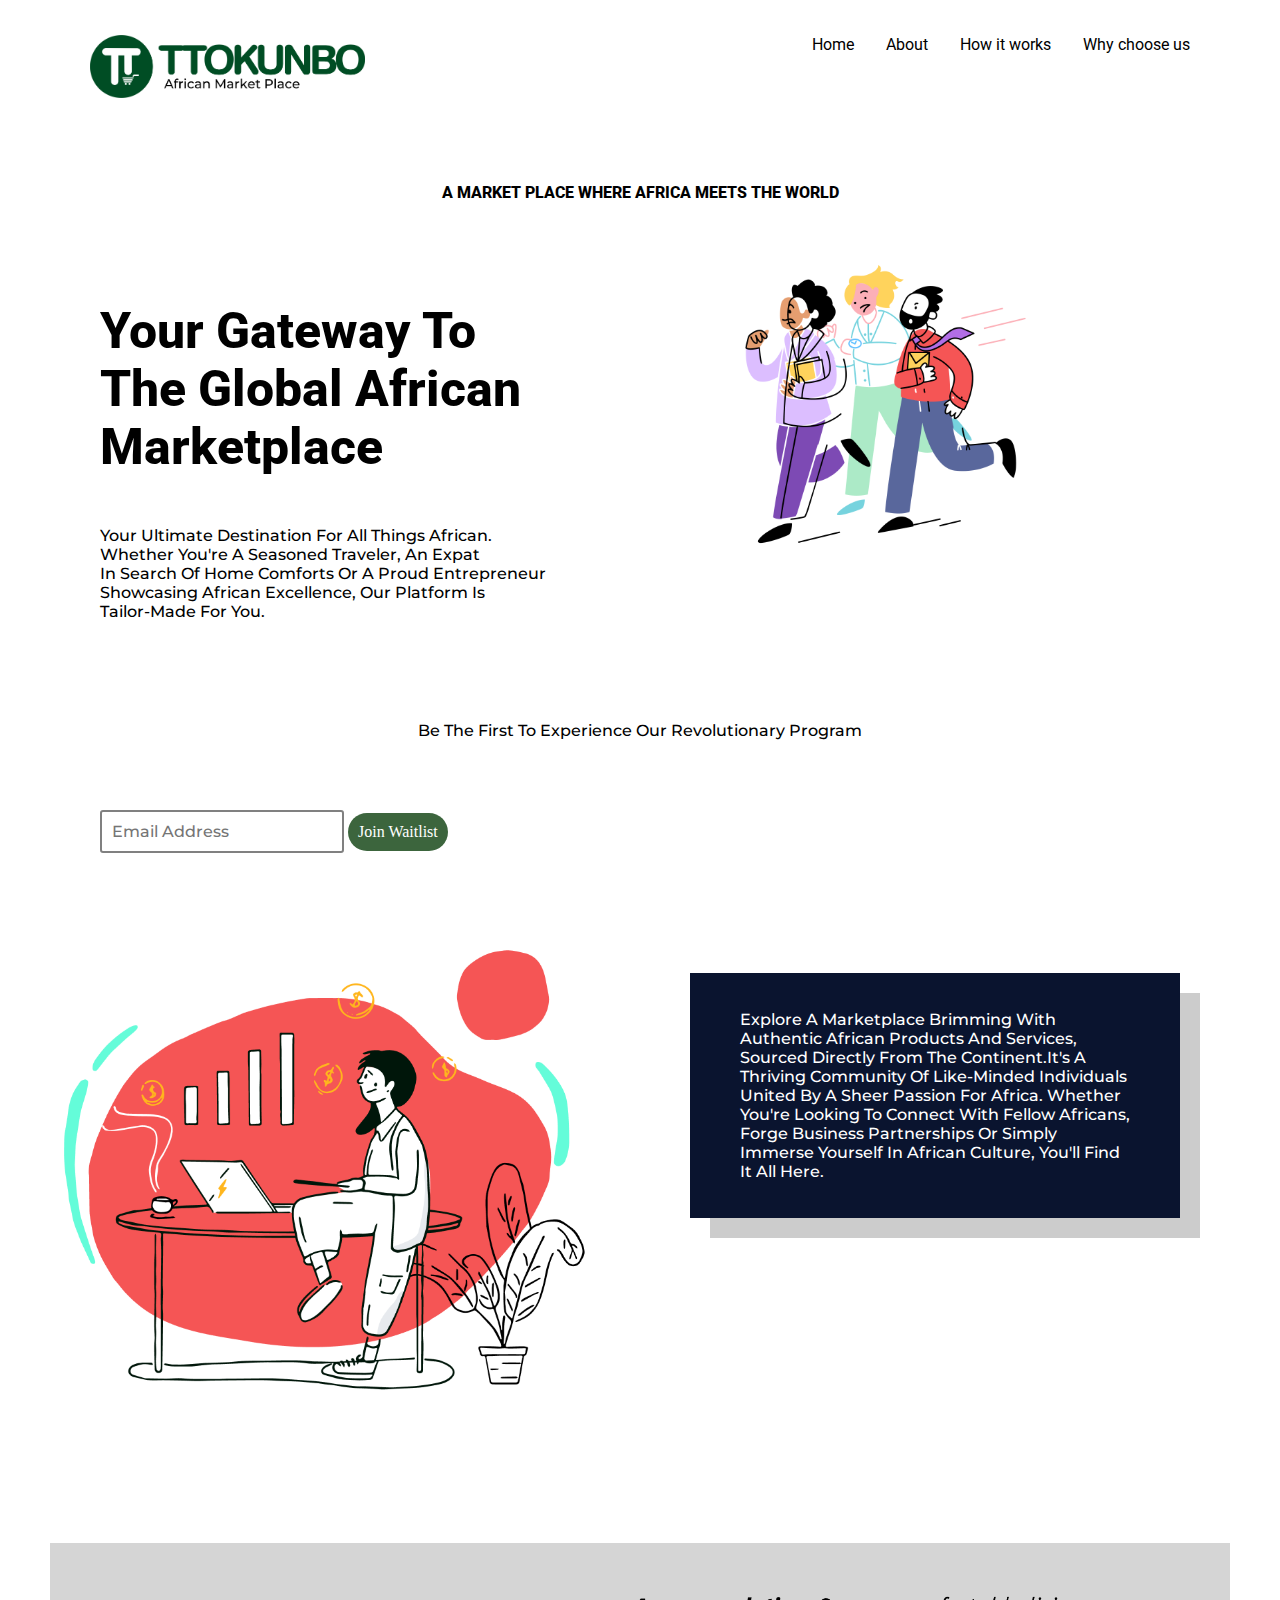
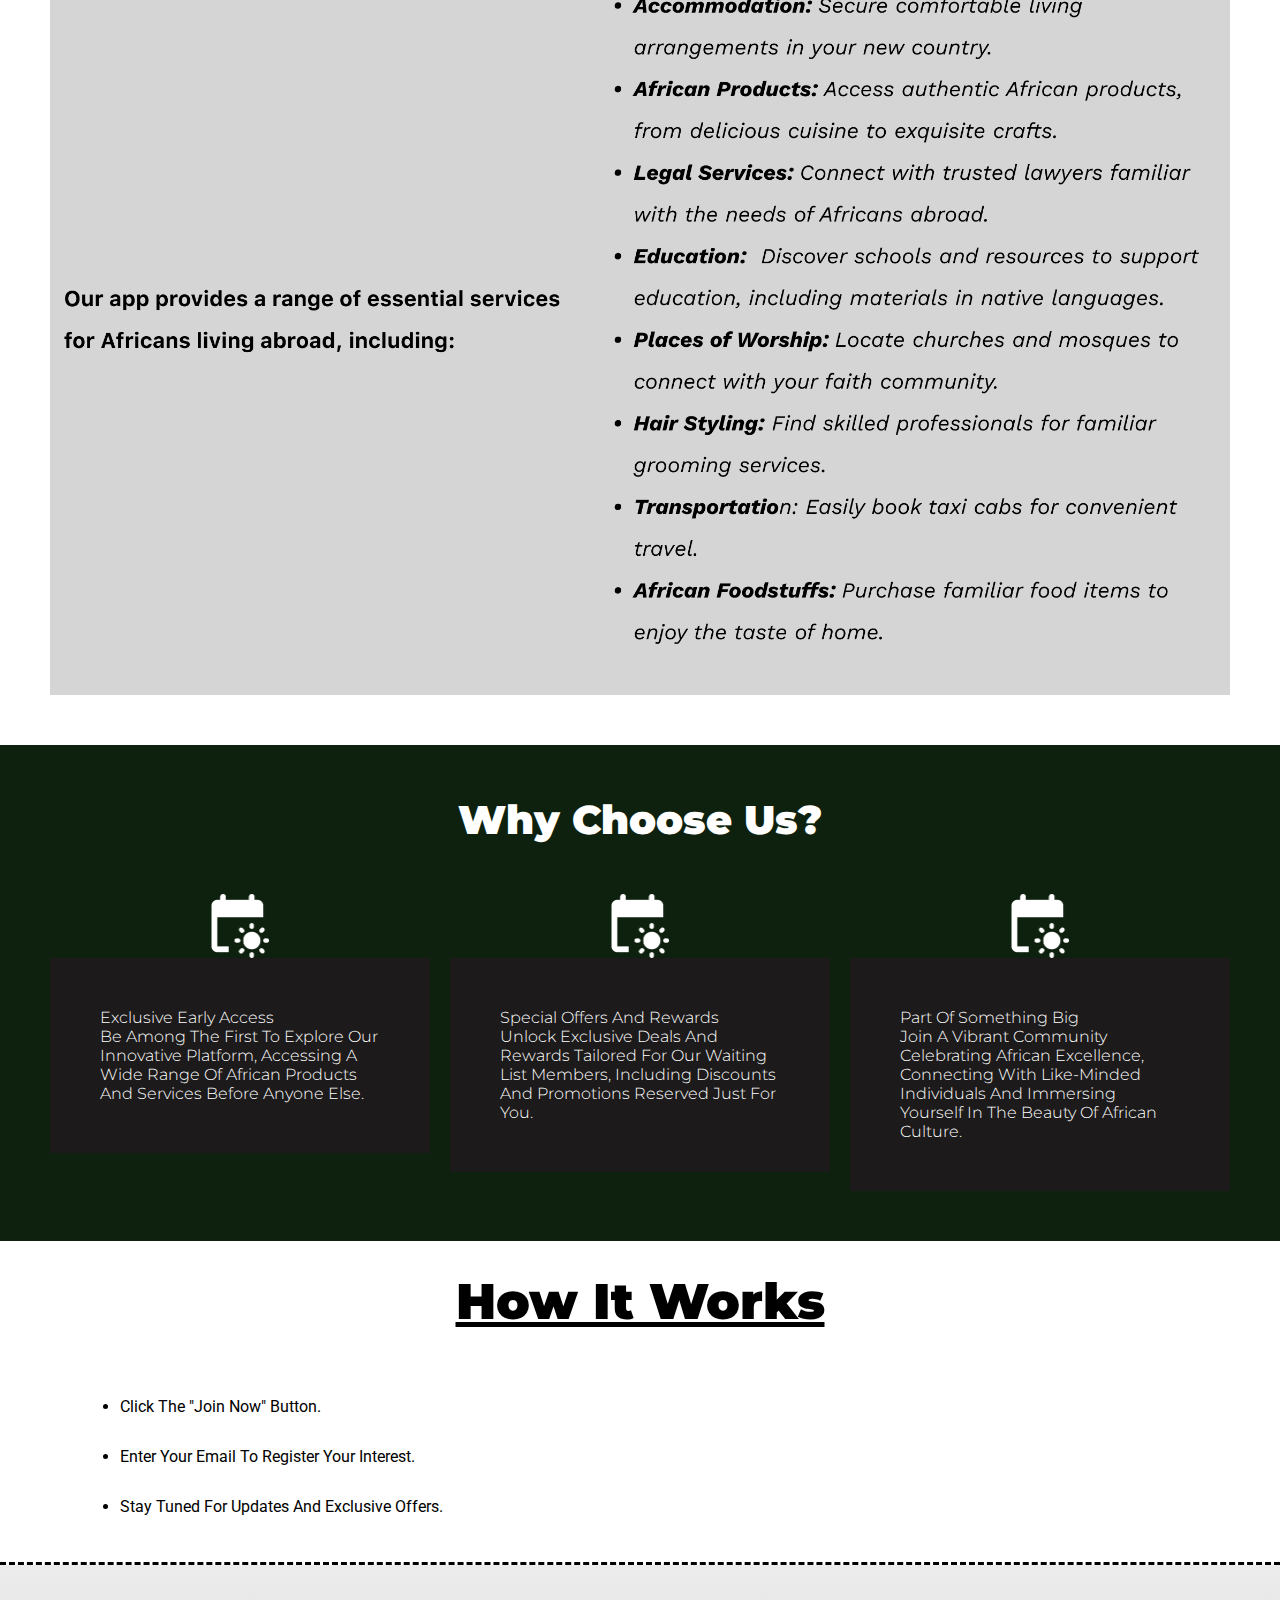
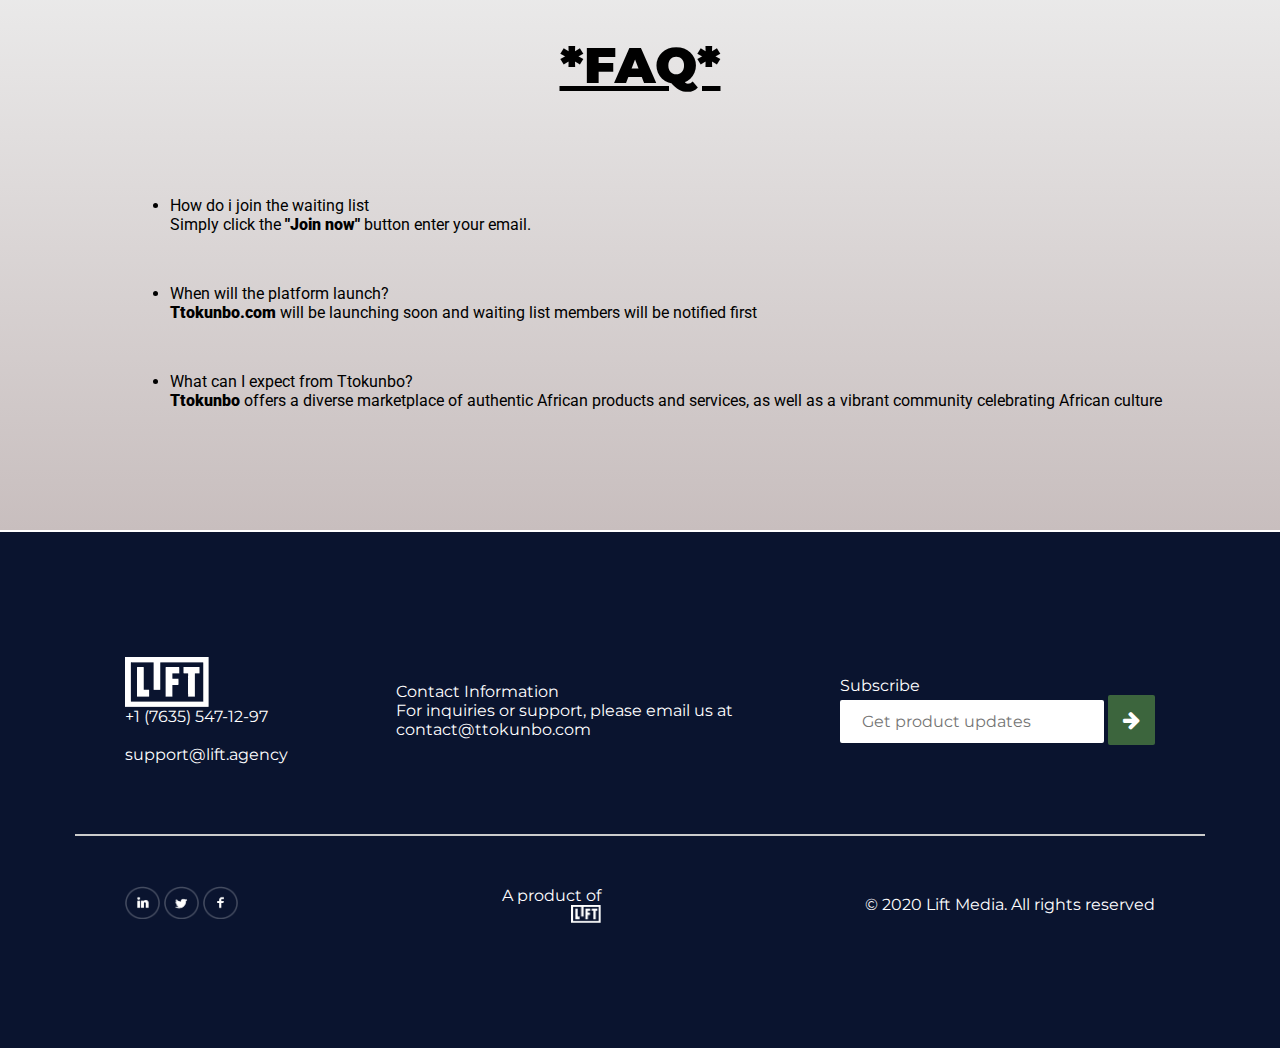
<file: index.html>
<html lang="en">
<head>
    <meta charset="UTF-8">
    <meta name="viewport" content="width=device-width, initial-scale=1.0">
    <title>Ttokunbo-landing-page</title>
    <link rel="stylesheet" href="font-awesome/css/font-awesome.min.css">
    <link rel="stylesheet" href="css/reset.css">
    <link rel="stylesheet" href="css/styles.css">
    <link rel="preconnect" href="https://fonts.googleapis.com">
    <link rel="preconnect" href="https://fonts.gstatic.com" crossorigin>
    <link href="https://fonts.googleapis.com/css2?family=Roboto:ital,wght@0,100;0,300;0,400;0,500;0,700;0,900;1,100;1,300;1,400;1,500;1,700;1,900&display=swap" rel="stylesheet">
    <link rel="preconnect" href="https://fonts.googleapis.com">
    <link rel="preconnect" href="https://fonts.gstatic.com" crossorigin>
    <link href="https://fonts.googleapis.com/css2?family=Montserrat:ital,wght@0,100..900;1,100..900&family=Roboto:ital,wght@0,100;0,300;0,400;0,500;0,700;0,900;1,100;1,300;1,400;1,500;1,700;1,900&display=swap" rel="stylesheet">
</head>

<body>
    <!-- navbar styling -->
    <nav class="navbar">
        <div class="logo col-3 col-sm-3 col-tsm-3 col-md-3">
            <img src="IMG/COLOURED TTOKUNBO LOGO.png" alt="the ttokunbo logo">
        </div>
        <ul class="sidebar">
            <li onclick="hideSideBar()"><i class="fa fa-times" aria-hidden="true"></i></li>
            <li class="nav-links"><a href="#">Home</a></li>
            <li class="nav-links"><a href="#">About</a></li>
            <li class="nav-links"><a href="#">How it works</a></li>
            <li class="nav-links"><a href="#">Why choose us</a></li>
        </ul>
        <ul class="nav-list">
            <li class="nav-links hide-on-mobile"><a href="#">Home</a></li>
            <li class="nav-links hide-on-mobile"><a href="#">About</a></li>
            <li class="nav-links hide-on-mobile"><a href="#">How it works</a></li>
            <li class="nav-links hide-on-mobile"><a href="#">Why choose us</a></li>

        </ul>
        <div id="menu-icon" class="toggle" onclick="showSideBar()">
            <i class="fa fa-bars" aria-hidden="true"></i>
        </div>
    </nav>


    <!-- text before hero -->
    <div class="before col-12 col-sm-12 col-tsm-12 col-md-12">
        <h2>A MARKET PLACE WHERE AFRICA MEETS THE WORLD</h2>
    </div>
    <!-- hero section  -->
    <section class="hero col-12 col-sm-12 col-tsm-12 col-md-12">
    <div class="text col-7 col-sm-12 col-tsm-12 col-md-12">
        <h1>your gateway to
            <br> the global african 
            <br>
            marketplace</h1>
            <div>
                <h5>your ultimate destination for all things African.
                    <br> Whether you're a seasoned traveler, an expat 
                    <br>in search of home comforts or a proud entrepreneur
                    <br> showcasing African excellence, our platform is
                    <br> tailor-made for you.</h5>
            </div>
    </div>
    <div class="image col-3 col-sm-12 col-tsm-12 col-md-12">
        <img src="IMG/image.png" alt="hero picture">
    </div>
    </section>
    <!-- tis is for the text under the hero -->
    <div class="under-hero col-12 col-sm-12 col-tsm-12 col-md-12">
        <h2>Be the first to experience our revolutionary program</h2>
    </div>
    <!-- this is for the email -->
    <section class="email col-12 col-sm-12 col-tsm-12">
        <input type="email" required placeholder="Email Address">
        <button>Join Waitlist</button>
    </section>

    <!-- business plan  -->
    <section class="business-plan col-12 col-sm-12 col-tsm-12 col-md-12">
        <div class="image col-6 col-sm-12 col-tsm-12 col-md-12">
            <img src="IMG/image2.png" alt="busuiness plan picture">
        </div>
        <div class="text col-6 col-sm-12 col-tsm-12 col-md-12">
            <div class="card col-6 col-sm-12 col-tsm-12 col-md-12">
                Explore a marketplace brimming with authentic African products and services, sourced directly from the continent.It's a thriving community of like-minded individuals united by a sheer passion for Africa. Whether you're looking to connect with fellow Africans, forge business partnerships or simply immerse yourself in African culture, you'll find it all here.
            </div>
        </div>
    </section>
    <!-- this is for the service section  -->
    <section class="service col-12 col-sm-12 col-tsm-12 col-md-12">
        <div class="image">
            <img src="IMG/service.png" alt="services">
        </div>
    </section>
    <!-- this is for the y choose us section  -->
    <section class="why-choose-us">
        <h1 class="title">Why choose Us?</h1>
        <div class="grid">
            <div class="content">
                 <div class="img">
                        <img src="IMG/why.png" alt="">
                 </div>
                 <div class="text">
                     <h2>Exclusive Early Access</h2>
                     <span>
                        Be among the first to explore our innovative platform, accessing a wide range of African products and services before anyone else.
                     </span> 
                 </div>
            </div>
            <div class="content">
                <div class="img">
                    <img src="IMG/why.png" alt="">
                </div>
                <div class="text">
                    <h2>Special Offers and Rewards</h2>
                    <span>
                        Unlock exclusive deals and rewards tailored for our waiting list members, including discounts and promotions reserved just for you.                </span>

                </div>

            </div>
            <div class="content">
                <div class="img">
                    <img src="IMG/why.png" alt="">
                </div>
                <div class="text">
                    <h2>Part of Something Big</h2>
                 <span>
                    Join a vibrant community celebrating African excellence, connecting with like-minded individuals and immersing yourself in the beauty of African culture.                 </span>

                </div>

            </div>
        </div>
    </section>
<!-- how it works section  -->
<section class="how-it-works">
    <h1>How It Works</h1>

    <ul>
        <li>Click the "Join Now" button.</li>
        <li>Enter your email to register your interest.</li>
        <li>Stay tuned for updates and exclusive offers.</li>
    </ul>

</section>
<!-- faqs section  -->
    <section class="faqs">
        <div class="title">
            <h1>*FAQ*</h1>
        </div>
        <div class="content">
            <ul>
                <li>How do i join the waiting list</li>
            </ul>
            <p>Simply click the <span>"Join now"</span> button enter your email.</p>
        </div>
        <div class="content">
            <ul>
                <li>When will the platform launch?</li>
            </ul>
            <p><span>Ttokunbo.com</span> will be launching soon and waiting list members will be notified first
                </p>

        </div>
        <div class="content">
            <ul>
                <li> What can I expect from Ttokunbo?</li>
            </ul>
            <p><span>Ttokunbo </span>offers a diverse marketplace of authentic African products and services, as well as a vibrant community celebrating African culture</p>
        </div>
    </section>

    <footer>

        <div class="footer col-12 col-sm-12 col-tsm-12 col-md-12">
            <div class="grid">
                <img src="IMG/lft.png" alt="lft">
                <br> 
                <div>
                    <a href="tel:+1 (7635) 547-12-97">+1 (7635) 547-12-97</a>
                    <br> <br>
                    <p>support@lift.agency</p>
                </div>
            
    
    
            </div>
            <div class="grid">
                <div>
                    <p>Contact Information</p>
                    <p>For inquiries or support, please email us at 
                        <br>
                        <a href="contact@ttokunbo.com"> contact@ttokunbo.com</a>
                   </p>
                </div>
    
            </div>
            <div class="grid">
                <div>
                    <p>Subscribe</p>
                    <input type="text" placeholder="Get product updates"> <button><i class="fa fa-arrow-right" aria-hidden="true"></i></button>
                </div>
                
    
            </div>
    
    
        </div>

        <div class="socials">
            <div class="icons">
                <img src="IMG/linkedin.png" alt="linkedin icon pic">
                <img src="IMG/x.png" alt="twitter icon pic">
                <img src="IMG/facebook.png" alt="facebook icon pic">
            </div>
            <div class="product">
                <p>A product of</p>
                <div class="sub">
                    <img src="IMG/lftsm.png" alt="lft small picture" width="30" height="18">
                </div>
            </div>
            <div class="copyright">
               <p>  &#169; 2020 Lift Media. All rights reserved</p>
            </div>
        </div>

    </footer>















    <script src="js/index.js"></script>
</body>
</html>
</file>
<file: css/styles.css>
@import url('https://fonts.googleapis.com/css2?family=Roboto:ital,wght@0,100;0,300;0,400;0,500;0,700;0,900;1,100;1,300;1,400;1,500;1,700;1,900&display=swap');

*{
    --footer-bg: #0A142F;
    --faqs-bg: linear-gradient(180deg, #ECECEC 0%, #C8BEBE 100%);
    --why-choose-us-bg: #0D210E;
    --why-choose-us-content-clr: #1C1A1A;
    --about-bg: #D5D5D5;
      margin: 0;
      padding: 0;
      box-sizing: border-box;
      --button-clr: #3C653D;
}
/* custom size properties */
    .col-1 {width: 8.33%;}
    .col-2 {width: 16.66%;}
    .col-3 {width: 25%;}
    .col-4 {width: 33.33%;}
    .col-5 {width: 41.66%;}
    .col-6 {width: 50%;}
    .col-7 {width: 58.33%;}
    .col-8 {width: 66.66%;}
    .col-9 {width: 75%;}
    .col-10 {width: 83.33%;}
    .col-11 {width: 91.66%;}
    .col-12 {width: 100%;}
body{
    overflow-x: hidden;
}
/* this is the styling for the navbar */
.navbar{
    padding: 35px 7%;
    display: flex;
    align-items: flex-start;
    justify-content: space-between;
    transition: all .50s ease;
    font-family: "Roboto", sans-serif;
    font-weight: 400;
    font-style: normal;
}
.sidebar{
    width: 100%;
    position: fixed;
    top: 0;
    right: 0;
    height: 100vh;
    width: 250px;
    z-index: 999;
    background-color: var(--button-clr);
    color: white;
    display: flex;
    flex-direction: column;
    display: none;
}
#menu-icon{
    font-size: 20px;
    display: none;
}
.sidebar li{
    padding: 40px 50px;
    text-align: center;
}
.navbar .nav-list{
    display: flex;
    gap: 2rem;
}
.navbar .logo{
    cursor: pointer;
}
.navbar .nav-list li{
    cursor: pointer;
}
.navbar .nav-list li a{
    transition: all 0.5s ease;
}
.navbar .nav-list li a:hover{
    color: #0D210E;
}
/* before hero section  */
.before{
    padding-block-start: 50px;
    text-align: center;
}
.before h2{
    font-family: "Roboto", sans-serif;
    font-weight: 800;
    font-style: normal;
}
/* hero section styling  */
.hero{
    overflow: auto;
}
.hero .text{
    text-align: left;
    float: left;
}
.hero .text h1{
    font-family: "Roboto", sans-serif;
    font-weight: 800;
    font-style: normal;
    font-size: 50px;
    text-transform: capitalize;
}
.hero .text div{
    padding-top: 50px;
}
    
.hero .image{
    text-align: left;
    float: left;
}
.hero .text h5{
    font-family: "Montserrat", sans-serif;
    font-optical-sizing: auto;
    font-weight: 500;
    font-style: normal;
    text-transform: capitalize;
}
.hero,.text{
    padding: 50px;
}
/* this is the styling for the text under the hero  */
.under-hero{
    text-align: center;
    margin-bottom: 20px;
}
.under-hero h2{
    font-family: "Montserrat", sans-serif;
    font-optical-sizing: auto;
    font-weight: 500;
    font-style: normal;
    text-transform: capitalize;
    padding-bottom: 50px;
}
/* email styling */
.email button{
    padding: 10px;
    background-color: var(--button-clr);
    color: #fff;
    border-radius: 20px;
    cursor: pointer;
    transition: all 0.5s;
}
.email button:hover{
    color: #3C653D;
    background: #fff;
    border: 1px solid #3C653D;
}

input[type="email"] {
    color: grey;
    border: 2px solid grey;
    margin-left: 100px;
    font-family: "Montserrat", sans-serif;
    font-optical-sizing: auto;
    font-weight: 500;
    font-style: normal;
    text-transform: capitalize;
    padding: 10px;
    /* width: 300px; */
    border-radius: 3px;
}
/* business plan styling */
.business-plan{
    /* display: grid;
    grid-template-columns: repeat(2,1fr);
    gap: 100px; */
    font-family: "Montserrat", sans-serif;
    font-optical-sizing: auto;
    font-weight: 500;
    font-style: normal;
    text-transform: capitalize;
    overflow: auto;

}
.business-plan .text{
    width: 590px;
    height: 345px;
    margin-top: 70px;
    float: left;
}
.business-plan .card{
    background-color: var(--footer-bg);
    color: #fff;
    display: flex;
    align-items: center;
    justify-content: center;
    width: 100%;
    height: 100%;
    padding: 50px;
    text-align: left;
    box-shadow: 20px 20px 0 #ccc;
}

.business-plan .image{
    text-align: right;
    float: left;
}
/* this is styling for the service */
.service .image{
    text-align: center;
}
.service .image img{
    text-align: center;
    padding: 50px;
}
/* why choose us styling */
.why-choose-us{
    background: var(--why-choose-us-bg);
    padding: 50px;
    font-family: "Montserrat", sans-serif;
    font-optical-sizing: auto;
    font-weight: 300;
    font-style: normal;
    text-transform: capitalize;
    color: #fff;

}
.why-choose-us .title{
    font-size: 40px;
    font-family: "Montserrat", sans-serif;
    font-optical-sizing: auto;
    font-weight: 1000;
    font-style: normal;
    text-transform: capitalize;
    text-align: center;
    color: #fff;

}
.why-choose-us .grid{
    padding-top: 50px;
    display: grid;
    grid-template-columns: repeat(3,1fr);
    gap: 20px;
}
.why-choose-us .grid .content .text{
    background-color:#1C1A1A;
}
.why-choose-us .grid .content .img{
    width: 58px;
    height: 64px;
    text-align: center;
    margin: 0 auto;
}
.why-choose-us .grid .content .img img{
    width: 100%;
    height: 100%;
}

/* how it works styling */
.how-it-works{
    padding: 30px 70px;
    border-bottom: 3px dashed black;

}
.how-it-works h1{
    text-align: center;
    font-family: "Montserrat", sans-serif;
    font-optical-sizing: auto;
    font-weight: 1000;
    font-style: normal;
    text-transform: capitalize;
    text-decoration: underline;    
    font-size: 50px;
    margin-bottom: 50px;
}
.how-it-works ul {
    list-style-type: disc;
    margin-left: 50px;
    line-height: 50px;
    font-family: "Roboto", sans-serif;
    font-weight: 400;
    font-style: normal;
    text-transform: capitalize;

}

/* frequently asked questions styling */
.faqs{
    padding: 70px;
    font-family: "Roboto", sans-serif;
    font-weight: 400;
    font-style: normal;
    background: var(--faqs-bg);
    border-bottom: 2px solid #fff;
}

.faqs h1{
    text-align: center;
    text-decoration: underline;
    font-family: "Montserrat", sans-serif;
    font-optical-sizing: auto;
    font-weight: 1000;
    font-style: normal;
    text-transform: capitalize;
    font-size: 50px;
    margin-bottom: 100px;
}
.faqs ul{
    list-style-type: disc;
}
.faqs span{
    font-weight: 1000;
}
.faqs .content{
    padding-left: 100px;
    margin-bottom: 50px;
}

footer{
    padding: 75px;
    background-color: var(--footer-bg);
    color: #fff;
    font-family: "Montserrat", sans-serif;
    font-optical-sizing: auto;
    font-weight: 400;
    font-style: normal;

}
.footer{
    padding: 50px;
    display: flex;
    align-items: center;
    justify-content: space-between;
}
input[placeholder="Get product updates"] {
    border: 2px solid white;
    background: #fff;
    color: #ccc;
    padding: 10px 20px;
    border-radius: 2px;
}
.footer button{
    background: #3C653D;
    padding: 15px;
    font-size: 20px;
    border-radius: 2px;
}
.footer .grid div{
    padding-bottom: 20px;
}

.socials{
    padding: 50px;
    border-top: 2px solid #ccc;
    display: flex;
    align-items: center;
    justify-content: space-between;
}
.socials .icons img{
    width: 35px;
    height: 32.8;
}
.socials .product .sub{
    text-align: right;
}





/* responsive design */
@media(max-width: 1770px){
  
}


@media(max-width: 1670px){

}



@media(max-width: 1370px){
   
}



@media(max-width: 1150px){
    .col-md-1 {width: 8.33%;}
    .col-md-2 {width: 16.66%;}
    .col-md-3 {width: 25%;}
    .col-md-4 {width: 33.33%;}
    .col-md-5 {width: 41.66%;}
    .col-md-6 {width: 50%;}
    .col-md-7 {width: 58.33%;}
    .col-md-8 {width: 66.66%;}
    .col-md-9 {width: 75%;}
    .col-md-10 {width: 83.33%;}
    .col-md-11 {width: 91.66%;}
    .col-md-12 {width: 100%;}
    
   .hide-on-mobile{
        display: none;
   }
   #menu-icon{
    font-size: 20px;
    display: block}

}



@media(max-width: 950px){
    .col-sm-1 {width: 8.33%;}
    .col-sm-2 {width: 16.66%;}
    .col-sm-3 {width: 25%;}
    .col-sm-4 {width: 33.33%;}
    .col-sm-5 {width: 41.66%;}
    .col-sm-6 {width: 50%;}
    .col-sm-7 {width: 58.33%;}
    .col-sm-8 {width: 66.66%;}
    .col-sm-9 {width: 75%;}
    .col-sm-10 {width: 83.33%;}
    .col-sm-11 {width: 91.66%;}
    .col-sm-12 {width: 100%;}
    .hero{
        text-align: center;
    }
    .hero .text{

    }
    .hero{
        text-align: center;
        padding: 20px;
    }
    .hero .text{
        text-align: center;
    }
    .hero .text h1{
        font-size: 25px;
    }
    .hero .text h5{
        font-size: 10px;
    }
    .hero .image{
        text-align: center;
    }
    .before{
        font-size: 13px;
    }
    .email{
        text-align: center;
    }
    .business-plan{
        grid-template-columns: 1fr;
        padding: 0;
    }
    .business-plan .image{
        padding: 0;
    }
    .business-plan .text{
        padding-top: 0;
        width: 100vw;
        padding-top: 0;
        margin-top: 0;
    }
    .business-plan .card{
        padding: 5px 15px;
        font-size: 10px;
        line-height: 18px;
    }
    .why-choose-us .title{
        font-size: 30px;
    }
    .why-choose-us .grid{
        grid-template-columns: 1fr;
    } 

    .how-it-works{
        padding: 20px 20px;
    }

    .faqs{
        padding: 30px;
    }
    .faqs h1{
        margin-bottom: 20px;
    }
    .faqs .content{
        padding-left: 50px;
    }
    .how-it-works h1{
        margin-bottom: 10px;
    }
    footer{
        padding: 0;
    }
    .footer{
        flex-direction: column;
        align-items: flex-start;
    }
    .socials{
        flex-direction: column;
        justify-content: space-between;
        align-items: flex-start;
        gap: 20px;
    }
    input[type="email"] {
        margin-left: 50px;
    }
    .sidebar{
        width: 100%;
    }

}

@media(max-width: 570px){
  


}

@media(max-width: 440px){
    .col-tsm-1 {width: 8.33%;}
    .col-tsm-2 {width: 16.66%;}
    .col-tsm-3 {width: 25%;}
    .col-tsm-4 {width: 33.33%;}
    .col-tsm-5 {width: 41.66%;}
    .col-tsm-6 {width: 50%;}
    .col-tsm-7 {width: 58.33%;}
    .col-tsm-8 {width: 66.66%;}
    .col-tsm-9 {width: 75%;}
    .col-tsm-10 {width: 83.33%;}
    .col-tsm-11 {width: 91.66%;}
    .col-tsm-12 {width: 100%;}
    
    .hero{
        text-align: center;
        padding: 20px;
    }
    .hero .text{
        text-align: center;
    }
    .hero .text h1{
        font-size: 25px;
    }
    .hero .text h5{
        font-size: 10px;
    }
    .hero .image{
        text-align: center;
    }
    .before{
        font-size: 13px;
    }
    .email{
        text-align: center;
    }
    .business-plan{
        grid-template-columns: 1fr;
    }
    .business-plan .image{
        padding: 0;
    }
    .business-plan .text{
        width: 100vw;
        padding-top: 0;
        margin-top: 0;
    }
    .business-plan .card{
        padding: 5px 20px;
        font-size: 10px;
    }
    .why-choose-us .title{
        font-size: 30px;
    }
    .why-choose-us .grid{
        grid-template-columns: 1fr;
    } 

    .how-it-works{
        padding: 20px 20px;
    }

    .faqs{
        padding: 30px;
    }
    .faqs h1{
        margin-bottom: 20px;
    }
    .faqs .content{
        padding-left: 50px;
    }
    .how-it-works h1{
        margin-bottom: 10px;
    }
    footer{
        padding: 0;
    }
    .footer{
        flex-direction: column;
        align-items: flex-start;
    }
    .socials{
        flex-direction: column;
        justify-content: space-between;
        align-items: flex-start;
        gap: 20px;
    }
    input[type="email"] {
        margin-left: 50px;
    }
    .sidebar{
        width: 100%;
    }
}
@media(max-width: 380px){
   
}
</file>
